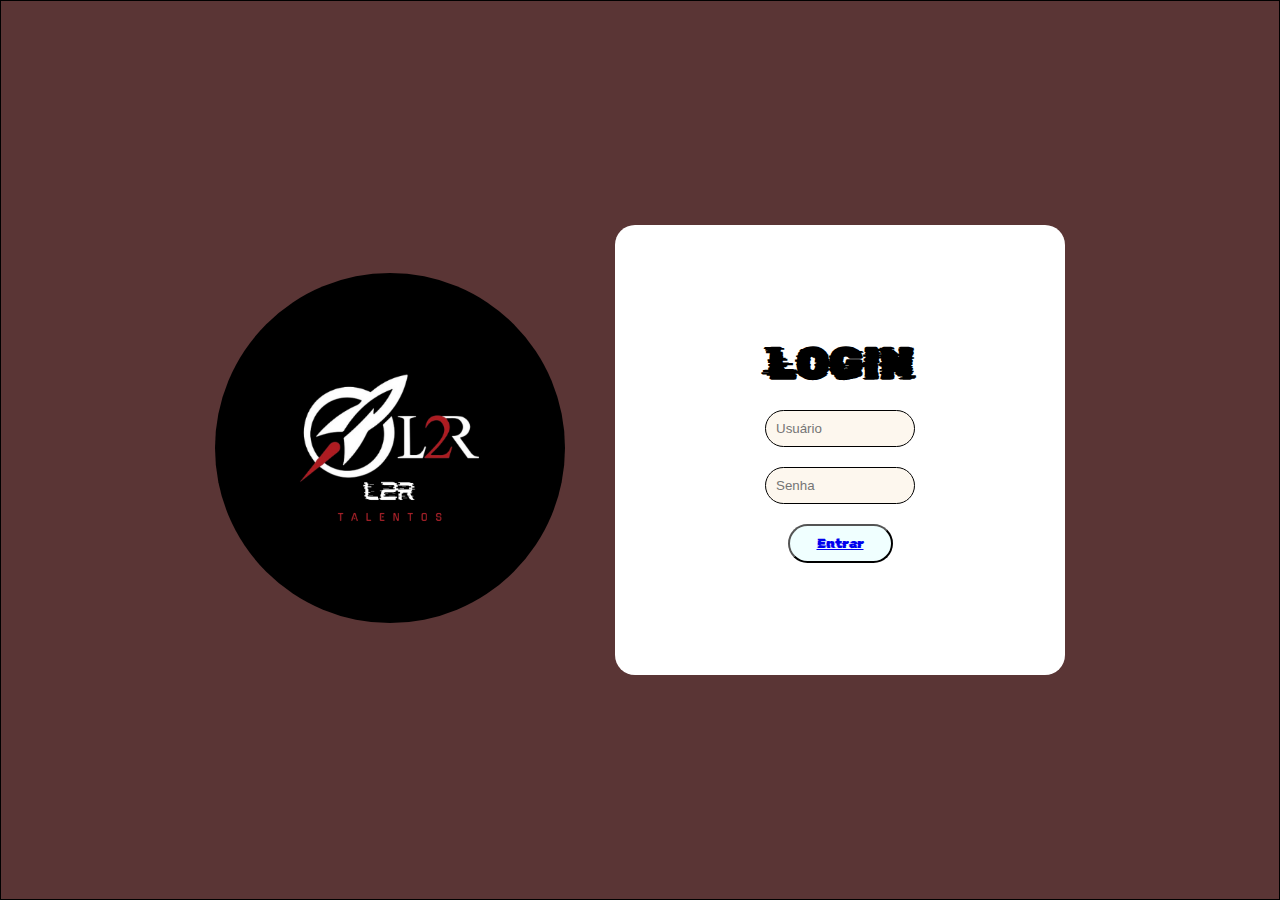
<file: index.html>
<!DOCTYPE html>
<html lang="pt-BR">
<head>
    <meta charset="UTF-8">
    <meta name="viewport" content="width=device-width, initial-scale=1.0">
    <link rel="stylesheet" href="src/css/reset.css">
    <link rel="stylesheet" href="src/css/variable.css">
    <link rel="stylesheet" href="src/css/style.css">
    <title>Pereira Talentos</title>
</head>
<body>
    <main>
        <div class="container">
            <div class="logo">
                <img src="src/img/L2R - TALENTOS.png" alt="L2R Talentos">
            </div>
            <div class="login">
                <h2 class="title">LOGIN</h2>
                <div class="inputs">
                    <input type="text" name="usuario" id="usuario" placeholder="Usuário">
                    <input type="password" name="senha" id="senha" placeholder="Senha">
                </div>
                <button><a href="src/pages/formulario.html">Entrar</a></button>
            </div>
        </div>
    </main>
</body>
</html>
</file>
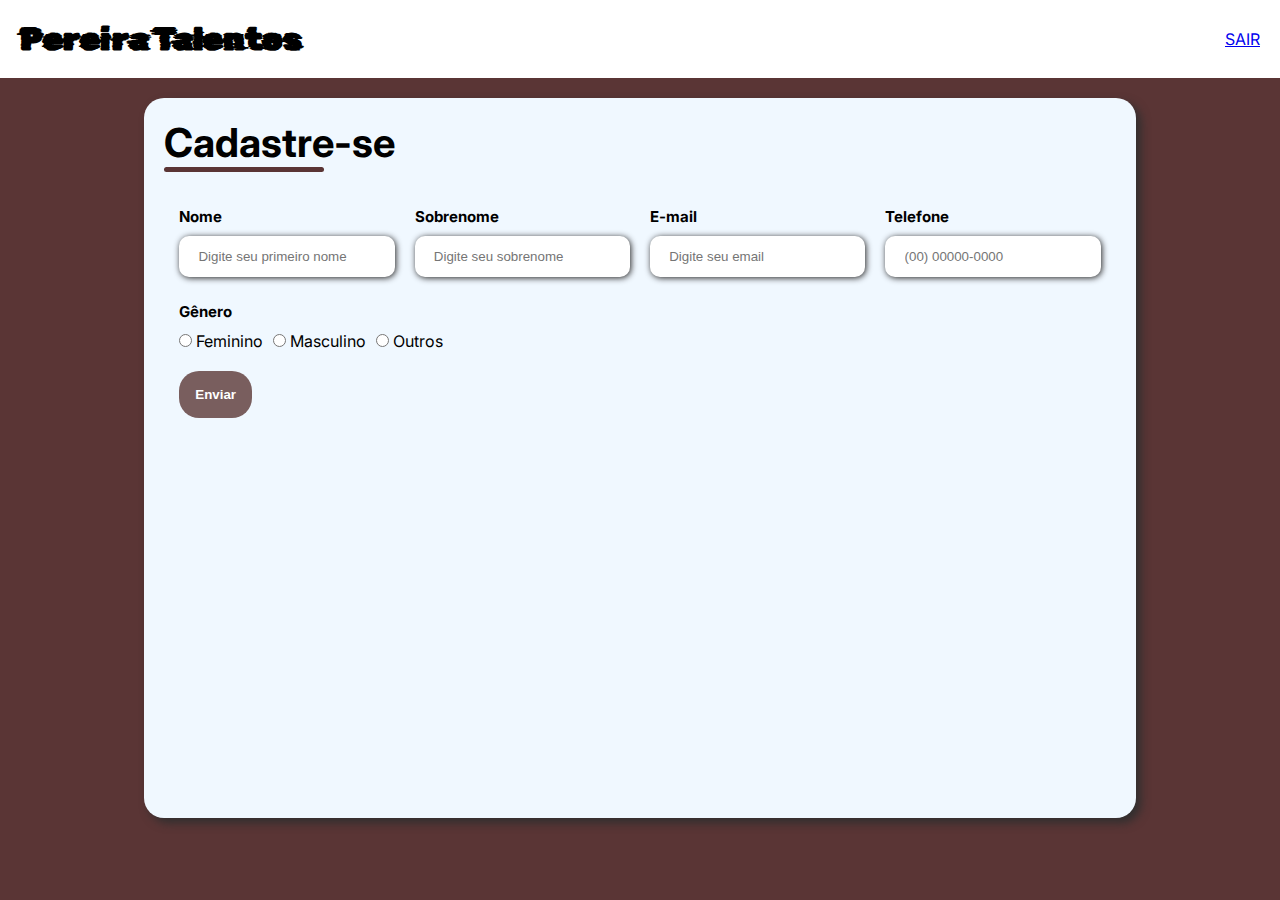
<file: src/pages/formulario.html>
<!DOCTYPE html>
<html lang="pt-BR">
<head>
    <meta charset="UTF-8">
    <meta name="viewport" content="width=device-width, initial-scale=1.0">
    <link rel="stylesheet" href="../css/reset.css">
    <link rel="stylesheet" href="../css/variable.css">
    <link rel="stylesheet" href="../css/formulario.css">

    <title>Formulário</title>
</head>
<body>
    <header>
        <h1>Pereira Talentos</h1>
        <nav class="menu">
            <a href="../../index.html">SAIR</a>
        </nav>
    </header>
    <main>
        <div class="container">

            <div class="form-title">
                <div class="title">
                    <h3>Cadastre-se</h3>
                </div>
            </div>
            
            <div class="container-form">

                <form action="#">
                    <div class="input-group">
                        <div class="input-box">
                            <label for="primeironome">Nome</label>
                            <input type="text" id="primeironome" name="primeironome" placeholder="Digite seu primeiro nome" required>
                        </div>

                        <div class="input-box">
                            <label for="sobrenome">Sobrenome</label>
                            <input type="text" id="sobrenome" name="sobrenome" placeholder="Digite seu sobrenome" required>
                        </div>

                        <div class="input-box">
                            <label for="email">E-mail</label>
                            <input type="email" id="email" name="email" placeholder="Digite seu email" required>
                        </div>

                        <div class="input-box">
                            <label for="numero">Telefone</label>
                            <input type="text" id="numero" name="numero" placeholder="(00) 00000-0000" required>
                        </div>

                    </div>

                    <div class="genero-inputs">
                        <div class="genero-title">
                            <h4>Gênero</h4>
                        </div>

                        <div class="genero-group">
                            <div class="genero-input">
                                <input type="radio" id="feminino" name="genero">
                                <label for="feminino">Feminino</label>
                            </div>
                            <div class="genero-input">
                                <input type="radio" id="masculino" name="genero">
                                <label for="masculino">Masculino</label>
                            </div>
                            <div class="genero-input">
                                <input type="radio" id="outros" name="genero">
                                <label for="outros">Outros</label>
                            </div>
                        </div>
                    </div>

                    <div class="botao-enviar">
                        <button><a href="#">Enviar</a></button>
                    </div>
                </form>
            </div>
        </div>
    </main>
</body>
</html>
</file>
<file: src/css/variable.css>
@import url('https://fonts.googleapis.com/css2?family=Rubik+Glitch&display=swap');
@import url('https://fonts.googleapis.com/css2?family=Inter:ital,opsz,wght@0,14..32,100..900;1,14..32,100..900&display=swap');

:root {
    --cor-principal: rgb(90, 53, 53);


    --fonte-principal: "Rubik Glitch", system-ui;
    --fonte-secundaria: "Inter", sans-serif;
}
</file>
<file: src/css/style.css>
main .container {
    border: 1px solid black;
    height: 100vh;
    display: flex;
    align-items: center;
    justify-content: center;
    padding: 20px;
    gap: 50px;
    background-color: var(--cor-principal);
}

main .container .logo img {
    width: 350px;
    border-radius: 50%;
}

main .container .login {
    background-color: #FFF;
    width: 450px;
    height: 450px;
    display: flex;
    flex-direction: column;
    justify-content: center;
    align-items: center;
    padding: 50px;
    border-radius: 20px;
    gap: 20px;
}

main .container .login .title {
    text-align: center;
    font-family: var(--fonte-principal);
    font-size: 45px;
}

main .container .login .inputs {
    display: flex;
    flex-direction: column;
    width: 150px;
    gap: 20px;
}

main .container .login .inputs input {
    padding: 10px;
    border-radius: 20px;
    border: 1px solid black;
    background-color: rgba(250, 235, 215, 0.418);
}

main .container .login button {
    padding: 10px;
    border-radius: 20px;
    cursor: pointer;
    width: 30%;
    color: black;
    background-color: azure;
    font-family: "Rubik Glitch", system-ui;
}

main .container .login button:hover {
    background-color: rgb(90, 53, 53);
    color: #FFF;
}

@media(max-width: 731px) {
    main .container .logo {
        display: none;
    }
}
</file>
<file: src/css/formulario.css>
body {
    background-color: var(--cor-principal);
    font-family: var(--fonte-secundaria);
}

header {
    background-color: #FFF;
    padding: 20px;
    display: flex;
    justify-content: space-between;
    align-items: center;
}

header h1 {
    font-family: var(--fonte-principal);
}

main {
    margin: auto;
    display: flex;
    justify-content: center;
    align-items: center;
    height: 80vh;
    padding: 20px;
}

main .container {
    flex-direction: column;
    width: 80%;
    min-height: 80vh;
    display: flex;
    background-color: aliceblue;
    margin: auto;
    box-shadow: 5px 5px 10px rgb(48, 47, 47);
    border-radius: 20px;
    padding: 20px;
}


main .container .form-title .title h3 {
    margin-bottom: 40px;
    font-size: 40px;
}

main .container .form-title .title h3::after {
    content: '';
    display: block;
    width: 10rem;
    height: 5px;
    background-color: var(--cor-principal);
    margin: 0 auto;
    position: absolute;
    border-radius: 10px;
}

main .container .container-form {
    display: flex;
    justify-content: center;
    height: 100%;
}

main .container .container-form .input-group {
    display: flex;
    flex-wrap: wrap;
    justify-content: center;
    align-items: center;
    gap: 20px;
    margin-bottom: 20px;
}

main .container .container-form .input-box {
    display: flex;
    flex-direction: column;
    margin-bottom: 30px;
    margin-bottom: 5px;
}


main .container .container-form .input-box input {
    padding: .8rem 1.2rem;
    border: none;
    border-radius: 10px;
    box-shadow: 1px 1px 6px rgb(37, 36, 36);
}

main .container .container-form .input-box input:hover {
    background-color: #eeeeee75;
}

main .container .container-form .input-box input:focus-visible {
    outline: 1px solid rgb(204, 91, 91);
}

main .container .container-form .input-box label, main .container .genero-title h4 {
    font-weight: bolder;
    font-size: 15px;
    margin-bottom: 10px;
}

main .container .genero-inputs .genero-group {
    display: flex;
    gap: 10px;
    align-items: center;
    margin-bottom: 20px;
}

main .container .botao-enviar button {
    border: none;
    padding: 1rem;
    background-color: rgb(121, 94, 94);
    border-radius: 20px;
}

main .container .botao-enviar button:hover {
    border: none;
    padding: 1rem;
    background-color: rgb(68, 51, 51);
    border-radius: 20px;
}

main .container .botao-enviar button a {
    font-weight: 800;
    color: white;
    text-decoration: none;
}


@media(max-width: 475px) {

    header h1 {
        font-size: 25px;
    }

    main .container .form-title .title h3 {
        font-size: 20px;
    }
}
</file>
